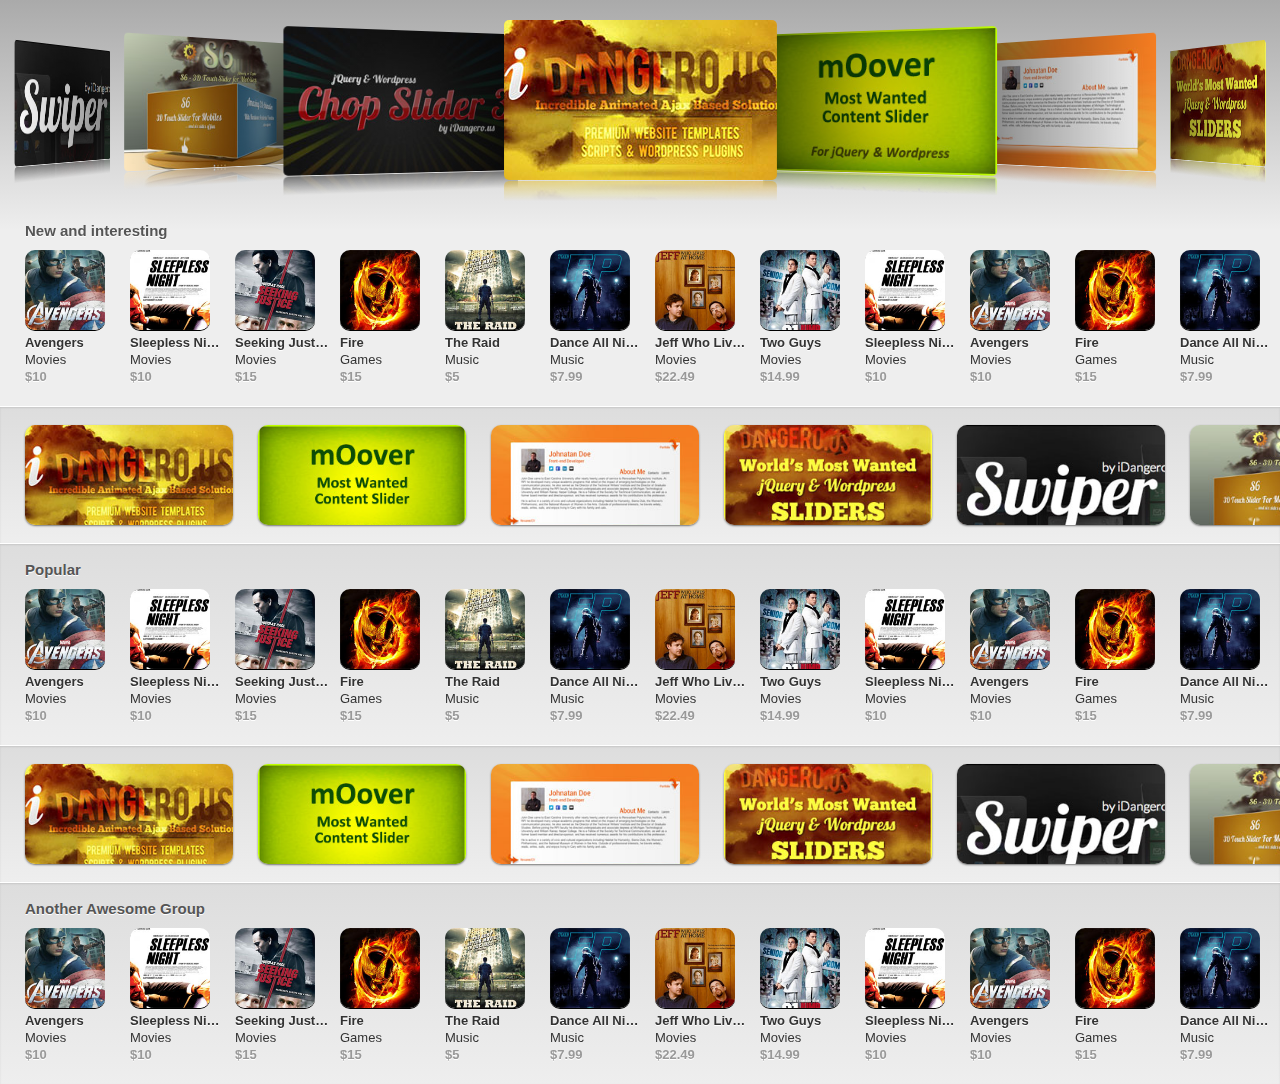
<file: demoweb/src/main/webapp/view/Swiper2/Swiper-2.7.6/demo-apps/appstore/index.html>
<!doctype html>
<html lang="en">
<head>
	<meta charset="UTF-8">
	<meta name="viewport" content="initial-scale=1">
	<title>Swiper Appstore</title>

	<link rel="stylesheet" href="css/idangerous.swiper.css">
	<link rel="stylesheet" href="css/idangerous.swiper.3dflow.css">
	<link rel="stylesheet" href="css/normalize.css">
	<link rel="stylesheet" href="css/appstore.css">
</head>
<body>
	<div class="swiper-container featured">
		<div class="swiper-wrapper">
			<div class="swiper-slide" style="background-image:url(img/big/1.jpg)">
				<a href="http://www.idangero.us" target="_blank"></a>
			</div>
			<div class="swiper-slide" style="background-image:url(img/big/2.jpg)">
				<a href="http://www.idangero.us/sliders/moover/" target="_blank"></a>
			</div>
			<div class="swiper-slide" style="background-image:url(img/big/3.jpg)">
				<a href="http://www.idangero.us/index.php?content=cat_item&id=62" target="_blank"></a>
			</div>
			<div class="swiper-slide" style="background-image:url(img/big/4.jpg)">
				<a href="http://www.idangero.us/sliders/" target="_blank"></a>
			</div>
			<div class="swiper-slide" style="background-image:url(img/big/5.jpg)">
				<a href="http://www.idangero.us/sliders/swiper/" target="_blank"></a>
			</div>
			<div class="swiper-slide" style="background-image:url(img/big/6.jpg)">
				<a href="http://www.idangero.us/sliders/s6/" target="_blank"></a>
			</div>
			<div class="swiper-slide" style="background-image:url(img/big/7.jpg)">
				<a href="http://www.idangero.us/cs/" target="_blank"></a>
			</div>
			<div class="swiper-slide" style="background-image:url(img/big/1.jpg)">
				<a href="http://www.idangero.us" target="_blank"></a>
			</div>
			<div class="swiper-slide" style="background-image:url(img/big/2.jpg)">
				<a href="http://www.idangero.us/sliders/moover/" target="_blank"></a>
			</div>
			<div class="swiper-slide" style="background-image:url(img/big/3.jpg)">
				<a href="http://www.idangero.us/index.php?content=cat_item&id=62" target="_blank"></a>
			</div>
			<div class="swiper-slide" style="background-image:url(img/big/4.jpg)">
				<a href="http://www.idangero.us/sliders/" target="_blank"></a>
			</div>
			<div class="swiper-slide" style="background-image:url(img/big/5.jpg)">
				<a href="http://www.idangero.us/sliders/swiper/" target="_blank"></a>
			</div>
			<div class="swiper-slide" style="background-image:url(img/big/6.jpg)">
				<a href="http://www.idangero.us/sliders/s6/" target="_blank"></a>
			</div>
			<div class="swiper-slide" style="background-image:url(img/big/7.jpg)">
				<a href="http://www.idangero.us/cs/" target="_blank"></a>
			</div>
		</div>
	</div>
	<div class="swiper-container thumbs-cotnainer">
		<div class="thumbs-title">New and interesting</div>
		<div class="swiper-wrapper">
			<div class="swiper-slide">
				<img src="img/thumbs/1.jpg" height="150" width="150" alt="">
				<div class="app-title">Avengers</div>
				<div class="app-category">Movies</div>
				<div class="app-price">$10</div>
			</div>
			<div class="swiper-slide">
				<img src="img/thumbs/2.jpg" height="150" width="150" alt="">
				<div class="app-title">Sleepless Night</div>
				<div class="app-category">Movies</div>
				<div class="app-price">$10</div>
			</div>
			<div class="swiper-slide">
				<img src="img/thumbs/3.jpg" height="150" width="150" alt="">
				<div class="app-title">Seeking Justice</div>
				<div class="app-category">Movies</div>
				<div class="app-price">$15</div>
			</div>
			<div class="swiper-slide">
				<img src="img/thumbs/4.jpg" height="150" width="150" alt="">
				<div class="app-title">Fire</div>
				<div class="app-category">Games</div>
				<div class="app-price">$15</div>
			</div>
			<div class="swiper-slide">
				<img src="img/thumbs/5.jpg" height="150" width="150" alt="">
				<div class="app-title">The Raid</div>
				<div class="app-category">Music</div>
				<div class="app-price">$5</div>
			</div>
			<div class="swiper-slide">
				<img src="img/thumbs/6.jpg" height="150" width="150" alt="">
				<div class="app-title">Dance All Night</div>
				<div class="app-category">Music</div>
				<div class="app-price">$7.99</div>
			</div>
			<div class="swiper-slide">
				<img src="img/thumbs/7.jpg" height="150" width="150" alt="">
				<div class="app-title">Jeff Who Lives At Home</div>
				<div class="app-category">Movies</div>
				<div class="app-price">$22.49</div>
			</div>
			<div class="swiper-slide">
				<img src="img/thumbs/8.jpg" height="150" width="150" alt="">
				<div class="app-title">Two Guys</div>
				<div class="app-category">Movies</div>
				<div class="app-price">$14.99</div>
			</div>
			
			<div class="swiper-slide">
				<img src="img/thumbs/2.jpg" height="150" width="150" alt="">
				<div class="app-title">Sleepless Night</div>
				<div class="app-category">Movies</div>
				<div class="app-price">$10</div>
			</div>
			<div class="swiper-slide">
				<img src="img/thumbs/1.jpg" height="150" width="150" alt="">
				<div class="app-title">Avengers</div>
				<div class="app-category">Movies</div>
				<div class="app-price">$10</div>
			</div>
			<div class="swiper-slide">
				<img src="img/thumbs/4.jpg" height="150" width="150" alt="">
				<div class="app-title">Fire</div>
				<div class="app-category">Games</div>
				<div class="app-price">$15</div>
			</div>
			<div class="swiper-slide">
				<img src="img/thumbs/6.jpg" height="150" width="150" alt="">
				<div class="app-title">Dance All Night</div>
				<div class="app-category">Music</div>
				<div class="app-price">$7.99</div>
			</div>
			<div class="swiper-slide">
				<img src="img/thumbs/3.jpg" height="150" width="150" alt="">
				<div class="app-title">Seeking Justice</div>
				<div class="app-category">Movies</div>
				<div class="app-price">$15</div>
			</div>
			<div class="swiper-slide">
				<img src="img/thumbs/8.jpg" height="150" width="150" alt="">
				<div class="app-title">Two Guys</div>
				<div class="app-category">Movies</div>
				<div class="app-price">$14.99</div>
			</div>
			<div class="swiper-slide">
				<img src="img/thumbs/5.jpg" height="150" width="150" alt="">
				<div class="app-title">The Raid</div>
				<div class="app-category">Music</div>
				<div class="app-price">$5</div>
			</div>
			
			<div class="swiper-slide">
				<img src="img/thumbs/7.jpg" height="150" width="150" alt="">
				<div class="app-title">Jeff Who Lives At Home</div>
				<div class="app-category">Movies</div>
				<div class="app-price">$22.49</div>
			</div>
		</div>
	</div>
	<div class="swiper-container banners-container border-gradient">
		<div class="swiper-wrapper">
			<div class="swiper-slide">
				<div class="banner" style="background-image:url(img/big/1.jpg)"></div>
			</div>
			<div class="swiper-slide">
				<div class="banner" style="background-image:url(img/big/2.jpg)"></div>
			</div>
			<div class="swiper-slide">
				<div class="banner" style="background-image:url(img/big/3.jpg)"></div>
			</div>
			<div class="swiper-slide">
				<div class="banner" style="background-image:url(img/big/4.jpg)"></div>
			</div>
			<div class="swiper-slide">
				<div class="banner" style="background-image:url(img/big/5.jpg)"></div>
			</div>
			<div class="swiper-slide">
				<div class="banner" style="background-image:url(img/big/6.jpg)"></div>
			</div>
			<div class="swiper-slide">
				<div class="banner" style="background-image:url(img/big/7.jpg)"></div>
			</div>
		</div>
	</div>
	<div class="swiper-container thumbs-cotnainer border-gradient">
		<div class="thumbs-title">Popular</div>
		<div class="swiper-wrapper">
			<div class="swiper-slide">
				<img src="img/thumbs/1.jpg" height="150" width="150" alt="">
				<div class="app-title">Avengers</div>
				<div class="app-category">Movies</div>
				<div class="app-price">$10</div>
			</div>
			<div class="swiper-slide">
				<img src="img/thumbs/2.jpg" height="150" width="150" alt="">
				<div class="app-title">Sleepless Night</div>
				<div class="app-category">Movies</div>
				<div class="app-price">$10</div>
			</div>
			<div class="swiper-slide">
				<img src="img/thumbs/3.jpg" height="150" width="150" alt="">
				<div class="app-title">Seeking Justice</div>
				<div class="app-category">Movies</div>
				<div class="app-price">$15</div>
			</div>
			<div class="swiper-slide">
				<img src="img/thumbs/4.jpg" height="150" width="150" alt="">
				<div class="app-title">Fire</div>
				<div class="app-category">Games</div>
				<div class="app-price">$15</div>
			</div>
			<div class="swiper-slide">
				<img src="img/thumbs/5.jpg" height="150" width="150" alt="">
				<div class="app-title">The Raid</div>
				<div class="app-category">Music</div>
				<div class="app-price">$5</div>
			</div>
			<div class="swiper-slide">
				<img src="img/thumbs/6.jpg" height="150" width="150" alt="">
				<div class="app-title">Dance All Night</div>
				<div class="app-category">Music</div>
				<div class="app-price">$7.99</div>
			</div>
			<div class="swiper-slide">
				<img src="img/thumbs/7.jpg" height="150" width="150" alt="">
				<div class="app-title">Jeff Who Lives At Home</div>
				<div class="app-category">Movies</div>
				<div class="app-price">$22.49</div>
			</div>
			<div class="swiper-slide">
				<img src="img/thumbs/8.jpg" height="150" width="150" alt="">
				<div class="app-title">Two Guys</div>
				<div class="app-category">Movies</div>
				<div class="app-price">$14.99</div>
			</div>
			
			<div class="swiper-slide">
				<img src="img/thumbs/2.jpg" height="150" width="150" alt="">
				<div class="app-title">Sleepless Night</div>
				<div class="app-category">Movies</div>
				<div class="app-price">$10</div>
			</div>
			<div class="swiper-slide">
				<img src="img/thumbs/1.jpg" height="150" width="150" alt="">
				<div class="app-title">Avengers</div>
				<div class="app-category">Movies</div>
				<div class="app-price">$10</div>
			</div>
			<div class="swiper-slide">
				<img src="img/thumbs/4.jpg" height="150" width="150" alt="">
				<div class="app-title">Fire</div>
				<div class="app-category">Games</div>
				<div class="app-price">$15</div>
			</div>
			<div class="swiper-slide">
				<img src="img/thumbs/6.jpg" height="150" width="150" alt="">
				<div class="app-title">Dance All Night</div>
				<div class="app-category">Music</div>
				<div class="app-price">$7.99</div>
			</div>
			<div class="swiper-slide">
				<img src="img/thumbs/3.jpg" height="150" width="150" alt="">
				<div class="app-title">Seeking Justice</div>
				<div class="app-category">Movies</div>
				<div class="app-price">$15</div>
			</div>
			<div class="swiper-slide">
				<img src="img/thumbs/8.jpg" height="150" width="150" alt="">
				<div class="app-title">Two Guys</div>
				<div class="app-category">Movies</div>
				<div class="app-price">$14.99</div>
			</div>
			<div class="swiper-slide">
				<img src="img/thumbs/5.jpg" height="150" width="150" alt="">
				<div class="app-title">The Raid</div>
				<div class="app-category">Music</div>
				<div class="app-price">$5</div>
			</div>
			
			<div class="swiper-slide">
				<img src="img/thumbs/7.jpg" height="150" width="150" alt="">
				<div class="app-title">Jeff Who Lives At Home</div>
				<div class="app-category">Movies</div>
				<div class="app-price">$22.49</div>
			</div>
		</div>
	</div>
	<div class="swiper-container banners-container border-gradient">
		<div class="swiper-wrapper">
			<div class="swiper-slide">
				<div class="banner" style="background-image:url(img/big/1.jpg)"></div>
			</div>
			<div class="swiper-slide">
				<div class="banner" style="background-image:url(img/big/2.jpg)"></div>
			</div>
			<div class="swiper-slide">
				<div class="banner" style="background-image:url(img/big/3.jpg)"></div>
			</div>
			<div class="swiper-slide">
				<div class="banner" style="background-image:url(img/big/4.jpg)"></div>
			</div>
			<div class="swiper-slide">
				<div class="banner" style="background-image:url(img/big/5.jpg)"></div>
			</div>
			<div class="swiper-slide">
				<div class="banner" style="background-image:url(img/big/6.jpg)"></div>
			</div>
			<div class="swiper-slide">
				<div class="banner" style="background-image:url(img/big/7.jpg)"></div>
			</div>
		</div>
	</div>
	<div class="swiper-container thumbs-cotnainer border-gradient">
		<div class="thumbs-title">Another Awesome Group</div>
		<div class="swiper-wrapper">
			<div class="swiper-slide">
				<img src="img/thumbs/1.jpg" height="150" width="150" alt="">
				<div class="app-title">Avengers</div>
				<div class="app-category">Movies</div>
				<div class="app-price">$10</div>
			</div>
			<div class="swiper-slide">
				<img src="img/thumbs/2.jpg" height="150" width="150" alt="">
				<div class="app-title">Sleepless Night</div>
				<div class="app-category">Movies</div>
				<div class="app-price">$10</div>
			</div>
			<div class="swiper-slide">
				<img src="img/thumbs/3.jpg" height="150" width="150" alt="">
				<div class="app-title">Seeking Justice</div>
				<div class="app-category">Movies</div>
				<div class="app-price">$15</div>
			</div>
			<div class="swiper-slide">
				<img src="img/thumbs/4.jpg" height="150" width="150" alt="">
				<div class="app-title">Fire</div>
				<div class="app-category">Games</div>
				<div class="app-price">$15</div>
			</div>
			<div class="swiper-slide">
				<img src="img/thumbs/5.jpg" height="150" width="150" alt="">
				<div class="app-title">The Raid</div>
				<div class="app-category">Music</div>
				<div class="app-price">$5</div>
			</div>
			<div class="swiper-slide">
				<img src="img/thumbs/6.jpg" height="150" width="150" alt="">
				<div class="app-title">Dance All Night</div>
				<div class="app-category">Music</div>
				<div class="app-price">$7.99</div>
			</div>
			<div class="swiper-slide">
				<img src="img/thumbs/7.jpg" height="150" width="150" alt="">
				<div class="app-title">Jeff Who Lives At Home</div>
				<div class="app-category">Movies</div>
				<div class="app-price">$22.49</div>
			</div>
			<div class="swiper-slide">
				<img src="img/thumbs/8.jpg" height="150" width="150" alt="">
				<div class="app-title">Two Guys</div>
				<div class="app-category">Movies</div>
				<div class="app-price">$14.99</div>
			</div>
			
			<div class="swiper-slide">
				<img src="img/thumbs/2.jpg" height="150" width="150" alt="">
				<div class="app-title">Sleepless Night</div>
				<div class="app-category">Movies</div>
				<div class="app-price">$10</div>
			</div>
			<div class="swiper-slide">
				<img src="img/thumbs/1.jpg" height="150" width="150" alt="">
				<div class="app-title">Avengers</div>
				<div class="app-category">Movies</div>
				<div class="app-price">$10</div>
			</div>
			<div class="swiper-slide">
				<img src="img/thumbs/4.jpg" height="150" width="150" alt="">
				<div class="app-title">Fire</div>
				<div class="app-category">Games</div>
				<div class="app-price">$15</div>
			</div>
			<div class="swiper-slide">
				<img src="img/thumbs/6.jpg" height="150" width="150" alt="">
				<div class="app-title">Dance All Night</div>
				<div class="app-category">Music</div>
				<div class="app-price">$7.99</div>
			</div>
			<div class="swiper-slide">
				<img src="img/thumbs/3.jpg" height="150" width="150" alt="">
				<div class="app-title">Seeking Justice</div>
				<div class="app-category">Movies</div>
				<div class="app-price">$15</div>
			</div>
			<div class="swiper-slide">
				<img src="img/thumbs/8.jpg" height="150" width="150" alt="">
				<div class="app-title">Two Guys</div>
				<div class="app-category">Movies</div>
				<div class="app-price">$14.99</div>
			</div>
			<div class="swiper-slide">
				<img src="img/thumbs/5.jpg" height="150" width="150" alt="">
				<div class="app-title">The Raid</div>
				<div class="app-category">Music</div>
				<div class="app-price">$5</div>
			</div>
			
			<div class="swiper-slide">
				<img src="img/thumbs/7.jpg" height="150" width="150" alt="">
				<div class="app-title">Jeff Who Lives At Home</div>
				<div class="app-category">Movies</div>
				<div class="app-price">$22.49</div>
			</div>
		</div>
	</div>
	<script src="js/jquery.min.js"></script>
	<!-- Don't forget to get the latest Swiper and scrollbar version here-->
	<script src="js/idangerous.swiper-2.0.min.js"></script>
	<script src="js/idangerous.swiper.3dflow-2.0.js"></script>
	<script src="js/appstore.js"></script>
</body>
</html>
</file>
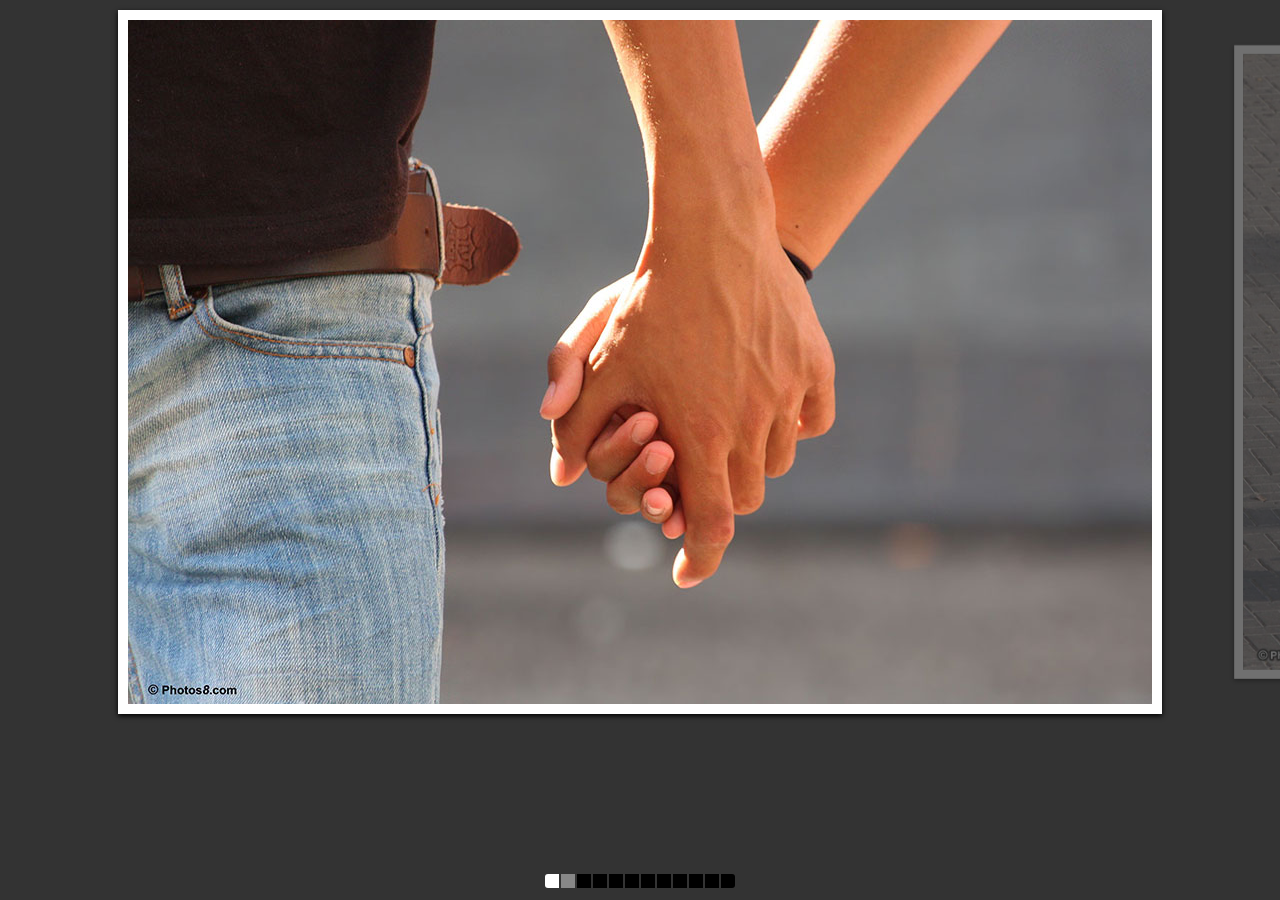
<file: demoweb/src/main/webapp/view/Swiper2/Swiper-2.7.6/demo-apps/gallery/index.html>
<!doctype html>
<html lang="en">
<head>
	<meta charset="UTF-8">
	<meta name="viewport" content="initial-scale=1">
	<title>Swiper Gallery App</title>

	<link rel="stylesheet" href="css/idangerous.swiper.css">
	<link rel="stylesheet" href="css/normalize.css">
	<link rel="stylesheet" href="css/gallery-app.css">
</head>
<body>
	<div class="swiper-container">
		<div class="pagination"></div>
		<div class="swiper-wrapper" style="width:2424px;">
			<div class="swiper-slide">
				<div class="inner">
					<img src="img/gallery-2.jpg" alt="">
				</div>
			</div>
			<div class="swiper-slide">
				<div class="inner">
					<img src="img/gallery-5.jpg" alt="">
				</div>
			</div>
			<div class="swiper-slide">
				<div class="inner">
					<img src="img/gallery-6.jpg" alt="">
				</div>
			</div>
			<div class="swiper-slide">
				<div class="inner">
					<img src="img/gallery-7.jpg" alt="">
				</div>
			</div>
			<div class="swiper-slide">
				<div class="inner">
					<img src="img/gallery-2.jpg" alt="">
				</div>
			</div>
			<div class="swiper-slide">
				<div class="inner">
					<img src="img/gallery-5.jpg" alt="">
				</div>
			</div>
			<div class="swiper-slide">
				<div class="inner">
					<img src="img/gallery-6.jpg" alt="">
				</div>
			</div>
			<div class="swiper-slide">
				<div class="inner">
					<img src="img/gallery-7.jpg" alt="">
				</div>
			</div>
			<div class="swiper-slide">
				<div class="inner">
					<img src="img/gallery-2.jpg" alt="">
				</div>
			</div>
			<div class="swiper-slide">
				<div class="inner">
					<img src="img/gallery-5.jpg" alt="">
				</div>
			</div>
			<div class="swiper-slide">
				<div class="inner">
					<img src="img/gallery-6.jpg" alt="">
				</div>
			</div>
			<div class="swiper-slide">
				<div class="inner">
					<img src="img/gallery-7.jpg" alt="">
				</div>
			</div>
		</div>
	</div>
	<script src="js/jquery.min.js"></script>
	<!-- Don't forget to get the latest Swiper and scrollbar version here-->
	<script src="js/idangerous.swiper-2.0.min.js"></script>
	<script src="js/gallery-app.js"></script>
</body>
</html>
</file>
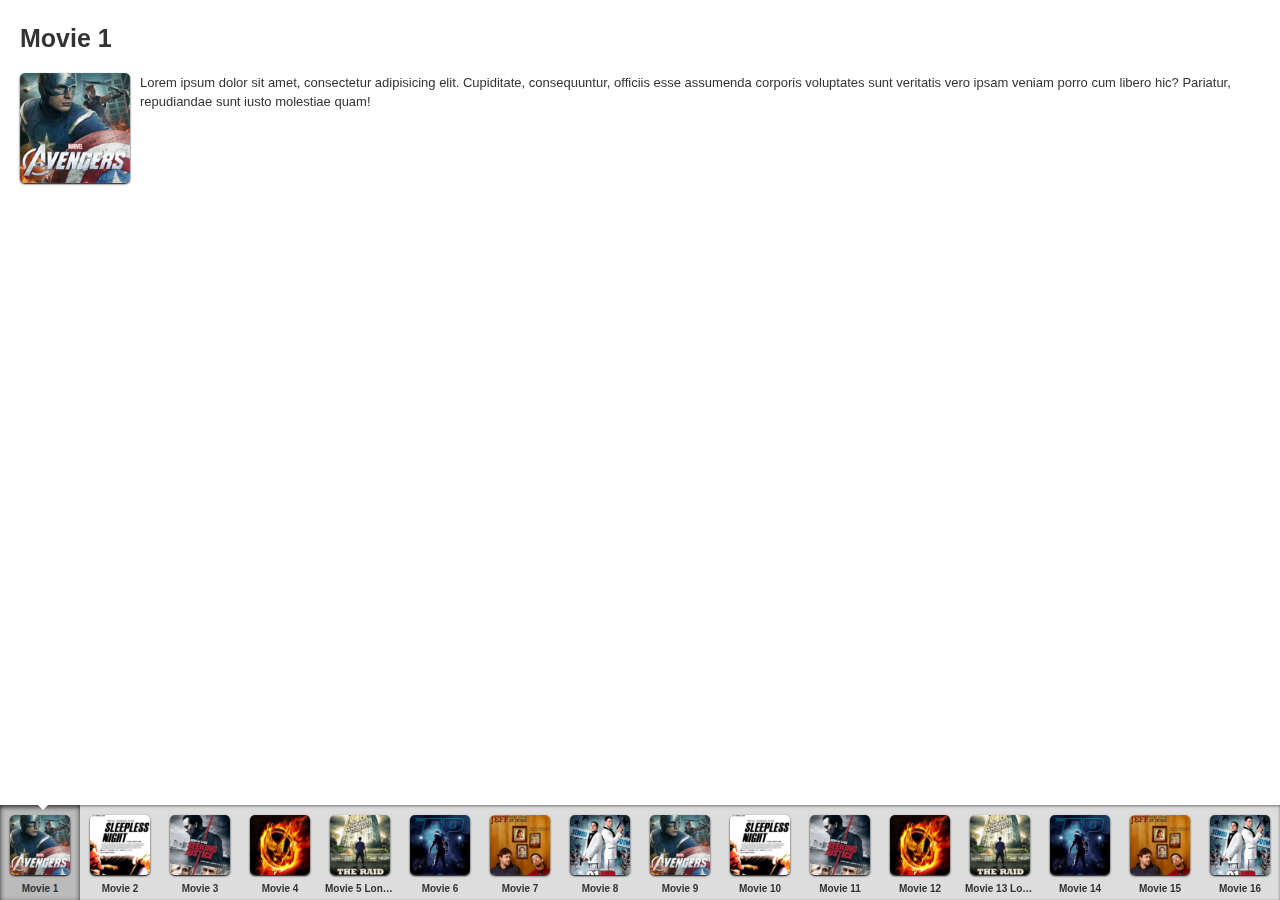
<file: demoweb/src/main/webapp/view/Swiper2/Swiper-2.7.6/demo-apps/movies/index.html>
<!doctype html>
<html lang="en">
<head>
	<meta charset="UTF-8">
	<meta name="viewport" content="initial-scale=1">
	<title>Swiper Movies App</title>

	<link rel="stylesheet" href="css/idangerous.swiper.css">
	<link rel="stylesheet" href="css/normalize.css">
	<link rel="stylesheet" href="css/movies-app.css">
</head>
<body>
	<div class="swiper-container swiper-content">
		<div class="swiper-wrapper">
			<div class="swiper-slide">
				<div class="inner">
					<h1>Movie 1</h1>
					<img class="movie-pic" src="img/1.jpg" height="150" width="150" alt="">
					<div class="movie-text">Lorem ipsum dolor sit amet, consectetur adipisicing elit. Cupiditate, consequuntur, officiis esse assumenda corporis voluptates sunt veritatis vero ipsam veniam porro cum libero hic? Pariatur, repudiandae sunt iusto molestiae quam!</div>
					<div class="clearfix"></div>
				</div>
			</div>
			<div class="swiper-slide">
				<div class="inner">
					<h1>Movie 2</h1>
					<img class="movie-pic" src="img/2.jpg" height="150" width="150" alt="">
					<div class="movie-text">Lorem ipsum dolor sit amet, consectetur adipisicing elit. Cupiditate, consequuntur, officiis esse assumenda corporis voluptates sunt veritatis vero ipsam veniam porro cum libero hic? Pariatur, repudiandae sunt iusto molestiae quam!</div>
					<div class="clearfix"></div>
				</div>
			</div>
			<div class="swiper-slide">
				<div class="inner">
					<h1>Movie 3</h1>
					<img class="movie-pic" src="img/3.jpg" height="150" width="150" alt="">
					<div class="movie-text">Lorem ipsum dolor sit amet, consectetur adipisicing elit. Cupiditate, consequuntur, officiis esse assumenda corporis voluptates sunt veritatis vero ipsam veniam porro cum libero hic? Pariatur, repudiandae sunt iusto molestiae quam!</div>
					<div class="clearfix"></div>
				</div>
			</div>
			<div class="swiper-slide">
				<div class="inner">
					<h1>Movie 4</h1>
					<img class="movie-pic" src="img/4.jpg" height="150" width="150" alt="">
					<div class="movie-text">Lorem ipsum dolor sit amet, consectetur adipisicing elit. Cupiditate, consequuntur, officiis esse assumenda corporis voluptates sunt veritatis vero ipsam veniam porro cum libero hic? Pariatur, repudiandae sunt iusto molestiae quam!</div>
					<div class="clearfix"></div>
				</div>
			</div>
			<div class="swiper-slide">
				<div class="inner">
					<h1>Movie 5</h1>
					<img class="movie-pic" src="img/5.jpg" height="150" width="150" alt="">
					<div class="movie-text">Lorem ipsum dolor sit amet, consectetur adipisicing elit. Cupiditate, consequuntur, officiis esse assumenda corporis voluptates sunt veritatis vero ipsam veniam porro cum libero hic? Pariatur, repudiandae sunt iusto molestiae quam!</div>
					<div class="clearfix"></div>
				</div>
			</div>
			<div class="swiper-slide">
				<div class="inner">
					<h1>Movie 6</h1>
					<img class="movie-pic" src="img/6.jpg" height="150" width="150" alt="">
					<div class="movie-text">Lorem ipsum dolor sit amet, consectetur adipisicing elit. Cupiditate, consequuntur, officiis esse assumenda corporis voluptates sunt veritatis vero ipsam veniam porro cum libero hic? Pariatur, repudiandae sunt iusto molestiae quam!</div>
					<div class="clearfix"></div>
				</div>
			</div>
			<div class="swiper-slide">
				<div class="inner">
					<h1>Movie 7</h1>
					<img class="movie-pic" src="img/7.jpg" height="150" width="150" alt="">
					<div class="movie-text">Lorem ipsum dolor sit amet, consectetur adipisicing elit. Cupiditate, consequuntur, officiis esse assumenda corporis voluptates sunt veritatis vero ipsam veniam porro cum libero hic? Pariatur, repudiandae sunt iusto molestiae quam!</div>
					<div class="clearfix"></div>
				</div>
			</div>
			<div class="swiper-slide">
				<div class="inner">
					<h1>Movie 8</h1>
					<img class="movie-pic" src="img/8.jpg" height="150" width="150" alt="">
					<div class="movie-text">Lorem ipsum dolor sit amet, consectetur adipisicing elit. Cupiditate, consequuntur, officiis esse assumenda corporis voluptates sunt veritatis vero ipsam veniam porro cum libero hic? Pariatur, repudiandae sunt iusto molestiae quam!</div>
					<div class="clearfix"></div>
				</div>
			</div>
			<div class="swiper-slide">
				<div class="inner">
					<h1>Movie 9</h1>
					<img class="movie-pic" src="img/1.jpg" height="150" width="150" alt="">
					<div class="movie-text">Lorem ipsum dolor sit amet, consectetur adipisicing elit. Cupiditate, consequuntur, officiis esse assumenda corporis voluptates sunt veritatis vero ipsam veniam porro cum libero hic? Pariatur, repudiandae sunt iusto molestiae quam!</div>
					<div class="clearfix"></div>
				</div>
			</div>
			<div class="swiper-slide">
				<div class="inner">
					<h1>Movie 10</h1>
					<img class="movie-pic" src="img/2.jpg" height="150" width="150" alt="">
					<div class="movie-text">Lorem ipsum dolor sit amet, consectetur adipisicing elit. Cupiditate, consequuntur, officiis esse assumenda corporis voluptates sunt veritatis vero ipsam veniam porro cum libero hic? Pariatur, repudiandae sunt iusto molestiae quam!</div>
					<div class="clearfix"></div>
				</div>
			</div>
			<div class="swiper-slide">
				<div class="inner">
					<h1>Movie 11</h1>
					<img class="movie-pic" src="img/3.jpg" height="150" width="150" alt="">
					<div class="movie-text">Lorem ipsum dolor sit amet, consectetur adipisicing elit. Cupiditate, consequuntur, officiis esse assumenda corporis voluptates sunt veritatis vero ipsam veniam porro cum libero hic? Pariatur, repudiandae sunt iusto molestiae quam!</div>
					<div class="clearfix"></div>
				</div>
			</div>
			<div class="swiper-slide">
				<div class="inner">
					<h1>Movie 12</h1>
					<img class="movie-pic" src="img/4.jpg" height="150" width="150" alt="">
					<div class="movie-text">Lorem ipsum dolor sit amet, consectetur adipisicing elit. Cupiditate, consequuntur, officiis esse assumenda corporis voluptates sunt veritatis vero ipsam veniam porro cum libero hic? Pariatur, repudiandae sunt iusto molestiae quam!</div>
					<div class="clearfix"></div>
				</div>
			</div>
			<div class="swiper-slide">
				<div class="inner">
					<h1>Movie 13</h1>
					<img class="movie-pic" src="img/5.jpg" height="150" width="150" alt="">
					<div class="movie-text">Lorem ipsum dolor sit amet, consectetur adipisicing elit. Cupiditate, consequuntur, officiis esse assumenda corporis voluptates sunt veritatis vero ipsam veniam porro cum libero hic? Pariatur, repudiandae sunt iusto molestiae quam!</div>
					<div class="clearfix"></div>
				</div>
			</div>
			<div class="swiper-slide">
				<div class="inner">
					<h1>Movie 14</h1>
					<img class="movie-pic" src="img/6.jpg" height="150" width="150" alt="">
					<div class="movie-text">Lorem ipsum dolor sit amet, consectetur adipisicing elit. Cupiditate, consequuntur, officiis esse assumenda corporis voluptates sunt veritatis vero ipsam veniam porro cum libero hic? Pariatur, repudiandae sunt iusto molestiae quam!</div>
					<div class="clearfix"></div>
				</div>
			</div>
			<div class="swiper-slide">
				<div class="inner">
					<h1>Movie 15</h1>
					<img class="movie-pic" src="img/7.jpg" height="150" width="150" alt="">
					<div class="movie-text">Lorem ipsum dolor sit amet, consectetur adipisicing elit. Cupiditate, consequuntur, officiis esse assumenda corporis voluptates sunt veritatis vero ipsam veniam porro cum libero hic? Pariatur, repudiandae sunt iusto molestiae quam!</div>
					<div class="clearfix"></div>
				</div>
			</div>
			<div class="swiper-slide">
				<div class="inner">
					<h1>Movie 16</h1>
					<img class="movie-pic" src="img/8.jpg" height="150" width="150" alt="">
					<div class="movie-text">Lorem ipsum dolor sit amet, consectetur adipisicing elit. Cupiditate, consequuntur, officiis esse assumenda corporis voluptates sunt veritatis vero ipsam veniam porro cum libero hic? Pariatur, repudiandae sunt iusto molestiae quam!</div>
					<div class="clearfix"></div>
				</div>
			</div>
		</div>
	</div>
	<div class="swiper-container swiper-nav">
		<div class="swiper-wrapper">
			<div class="swiper-slide active-nav">
				<span class="angle"></span>
				<img src="img/1.jpg" alt="">
				<div class="title">Movie 1</div>
			</div>
			<div class="swiper-slide">
				<span class="angle"></span>
				<img src="img/2.jpg" alt="">
				<div class="title">Movie 2</div>
			</div>
			<div class="swiper-slide">
				<span class="angle"></span>
				<img src="img/3.jpg" alt="">
				<div class="title">Movie 3</div>
			</div>
			<div class="swiper-slide">
				<span class="angle"></span>
				<img src="img/4.jpg" alt="">
				<div class="title">Movie 4</div>
			</div>
			<div class="swiper-slide">
				<span class="angle"></span>
				<img src="img/5.jpg" alt="">
				<div class="title">Movie 5 Long Title</div>
			</div>
			<div class="swiper-slide">
				<span class="angle"></span>
				<img src="img/6.jpg" alt="">
				<div class="title">Movie 6</div>
			</div>
			<div class="swiper-slide">
				<span class="angle"></span>
				<img src="img/7.jpg" alt="">
				<div class="title">Movie 7</div>
			</div>
			<div class="swiper-slide">
				<span class="angle"></span>
				<img src="img/8.jpg" alt="">
				<div class="title">Movie 8</div>
			</div>
			<div class="swiper-slide">
				<span class="angle"></span>
				<img src="img/1.jpg" alt="">
				<div class="title">Movie 9</div>
			</div>
			<div class="swiper-slide">
				<span class="angle"></span>
				<img src="img/2.jpg" alt="">
				<div class="title">Movie 10</div>
			</div>
			<div class="swiper-slide">
				<span class="angle"></span>
				<img src="img/3.jpg" alt="">
				<div class="title">Movie 11</div>
			</div>
			<div class="swiper-slide">
				<span class="angle"></span>
				<img src="img/4.jpg" alt="">
				<div class="title">Movie 12</div>
			</div>
			<div class="swiper-slide">
				<span class="angle"></span>
				<img src="img/5.jpg" alt="">
				<div class="title">Movie 13 Long Title</div>
			</div>
			<div class="swiper-slide">
				<span class="angle"></span>
				<img src="img/6.jpg" alt="">
				<div class="title">Movie 14</div>
			</div>
			<div class="swiper-slide">
				<span class="angle"></span>
				<img src="img/7.jpg" alt="">
				<div class="title">Movie 15</div>
			</div>
			<div class="swiper-slide">
				<span class="angle"></span>
				<img src="img/8.jpg" alt="">
				<div class="title">Movie 16</div>
			</div>
			
		</div>
	</div>
	<script src="js/jquery.min.js"></script>
	<!-- Don't forget to get the latest Swiper and scrollbar version here-->
	<script src="js/idangerous.swiper-2.0.min.js"></script>
	<script src="js/movies-app.js"></script>
</body>
</html>
</file>
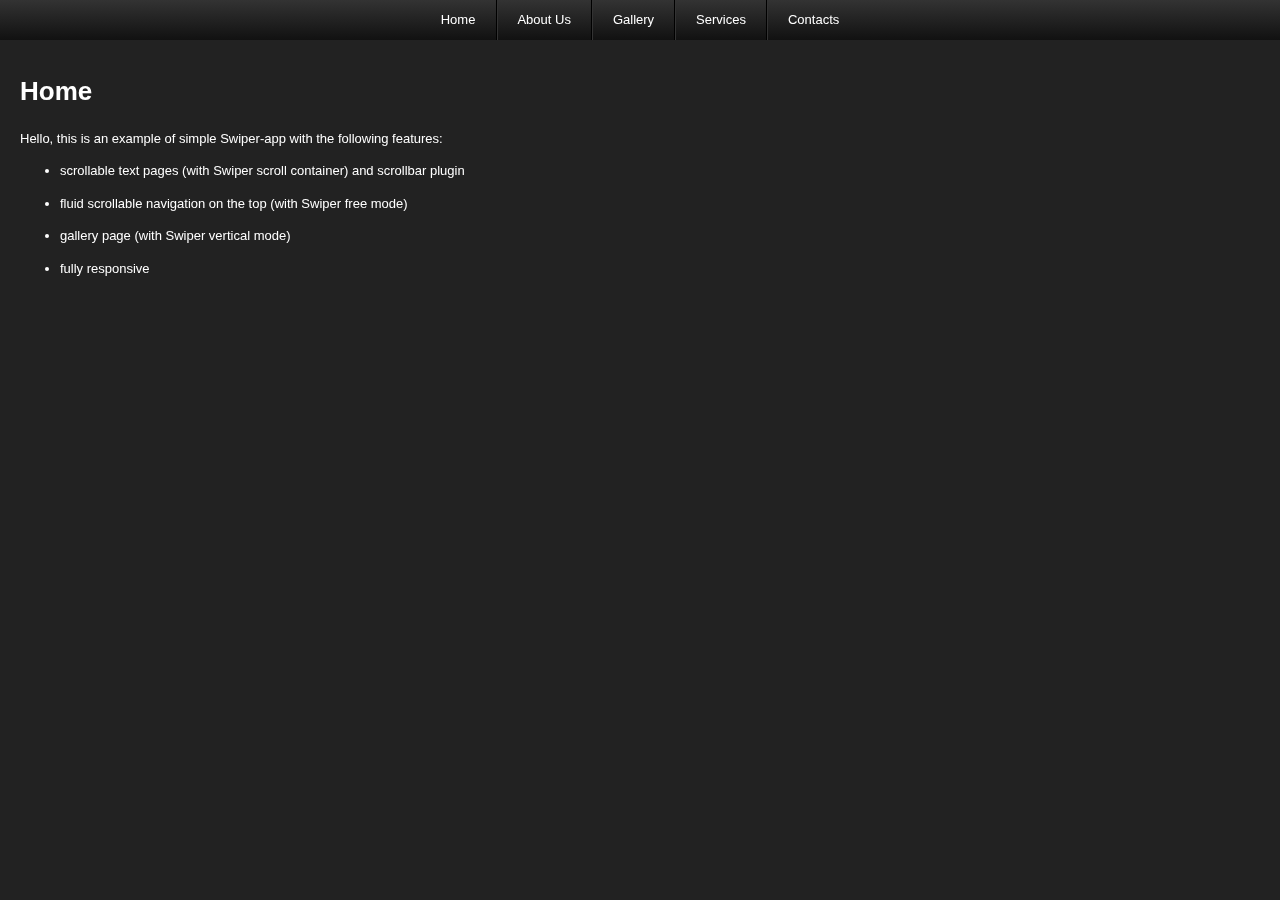
<file: demoweb/src/main/webapp/view/Swiper2/Swiper-2.7.6/demo-apps/simple/index.html>
<!doctype html>
<html lang="en">
<head>
	<meta charset="UTF-8">
	<meta name="viewport" content="initial-scale=1">
	<title>Simple Swiper App</title>

	<link rel="stylesheet" href="css/idangerous.swiper.css">
	<link rel="stylesheet" href="css/idangerous.swiper.scrollbar.css">
	<link rel="stylesheet" href="css/normalize.css">
	<link rel="stylesheet" href="css/simple-app.css">
</head>
<body>
	<div class="swiper-nav swiper-container">
		<div class="swiper-wrapper">
			<div class="swiper-slide"><span>Home</span></div>
			<div class="swiper-slide"><span>About Us</span></div>
			<div class="swiper-slide"><span>Gallery</span></div>
			<div class="swiper-slide"><span>Services</span></div>
			<div class="swiper-slide"><span>Contacts</span></div>
		</div>
	</div>
	<div class="swiper-pages swiper-container">
		<div class="swiper-wrapper">
			<div class="swiper-slide">
				<div class="swiper-container scroll-container">
					<div class="swiper-scrollbar"></div>
					<div class="swiper-wrapper">
						<div class="swiper-slide">
							<div class="page-inner">
								<h1>Home</h1>
								<p>Hello, this is an example of simple Swiper-app with the following features:</p>
								<ul>
									<li>
										<p>scrollable text pages (with Swiper scroll container) and scrollbar plugin</p>
									</li>
									<li>
										<p>fluid scrollable navigation on the top (with Swiper free mode)</p>
									</li>
									<li>
										<p>gallery page (with Swiper vertical mode)</p>
									</li>
									<li>
										<p>fully responsive</p>
									</li>
								</ul>
							</div>
						</div>
					</div>
				</div>
			</div>
			<div class="swiper-slide">
				<div class="swiper-container scroll-container">
					<div class="swiper-scrollbar"></div>
					<div class="swiper-wrapper">
						<div class="swiper-slide">
							<div class="page-inner">
								<h1>About Us</h1>
								<p>Lorem ipsum dolor sit amet, consectetur adipisicing elit. Exercitationem, aliquid dolor quidem harum hic dolore et temporibus quisquam alias ratione nisi ex laboriosam esse nesciunt neque sed quis deleniti maxime.</p>
								<p>Omnis explicabo dicta cupiditate sed minus ipsa laborum aliquid nisi. Ad, consectetur, maiores, culpa quos aliquid atque saepe libero laborum facilis dignissimos consequuntur repellendus inventore totam alias fuga explicabo repudiandae.</p>
								<p>Voluptatibus, est, dignissimos, blanditiis perspiciatis expedita totam reprehenderit voluptates quod impedit autem quam repudiandae iusto libero officia quo ad ullam voluptatum distinctio aperiam nulla dolorem! Cupiditate soluta aut aliquid ipsum!</p>
								<p>Harum, facere, quisquam dignissimos dolorem a ex velit amet ad architecto quos adipisci labore sint nulla. Cum, veniam, molestias, excepturi amet consequuntur vel nobis sed minima officia architecto in vitae.</p>
								<p>Iure, perferendis, porro error sint nisi quo libero laudantium repudiandae architecto sunt itaque accusamus ipsum quas voluptatum iusto modi facere culpa. Culpa, eaque nisi praesentium aspernatur natus distinctio ad nostrum.</p>
								<p>Unde, tenetur porro atque eaque quae repellendus dignissimos doloremque neque quia nulla fugiat quis adipisci rem recusandae eos voluptatem sunt velit natus. Ipsam, facilis molestias animi laboriosam fuga repellat iste.</p>
								<p>Consequuntur, cupiditate, fugiat similique repellat voluptates possimus saepe dolorum rem blanditiis illum! Ducimus, pariatur consequatur nobis neque deleniti quaerat omnis! Quaerat, inventore alias veniam vero repudiandae praesentium necessitatibus reprehenderit sit!</p>
								<p>Illo, nam qui ipsum aperiam possimus similique eaque officia error consectetur omnis nostrum consequuntur dicta libero aspernatur repudiandae. Quos, odit nemo atque et id error excepturi inventore eum. Quia, sequi?</p>
								<p>Nemo, doloribus, consectetur enim sunt cumque quia tenetur fugiat atque repellendus perferendis suscipit quasi ratione repellat deserunt in fuga iste. Et, nobis corporis nemo quo atque at neque consequatur tenetur?</p>
								<p>Nisi, odit, quisquam recusandae aspernatur officia facilis saepe repellendus iusto minima maiores ratione sint nihil esse. Consequatur, alias, labore nam voluptate sequi doloremque nobis quisquam earum eligendi impedit eveniet dolore.</p>
							</div>
						</div>
					</div>
				</div>
			</div>
			<div class="swiper-slide">
				<div class="swiper-container swiper-gallery">
					<div class="swiper-scrollbar"></div>
					<div class="swiper-wrapper">
						<div class="swiper-slide"><img src="img/gallery-2.jpg" height="684" width="1024" alt=""></div>
						<div class="swiper-slide"><img src="img/gallery-3.jpg" height="800" width="532" alt=""></div>
						<div class="swiper-slide"><img src="img/gallery-4.jpg" height="800" width="532" alt=""></div>
						<div class="swiper-slide"><img src="img/gallery-5.jpg" height="684" width="1024" alt=""></div>
					</div>
				</div>
			</div>
			<div class="swiper-slide">
				<div class="swiper-container scroll-container">
					<div class="swiper-scrollbar"></div>
					<div class="swiper-wrapper">
						<div class="swiper-slide">
							<div class="page-inner">
								<h1>Services</h1>
								<p>Lorem ipsum dolor sit amet, consectetur adipisicing elit. Exercitationem, aliquid dolor quidem harum hic dolore et temporibus quisquam alias ratione nisi ex laboriosam esse nesciunt neque sed quis deleniti maxime.</p>
								<p>Omnis explicabo dicta cupiditate sed minus ipsa laborum aliquid nisi. Ad, consectetur, maiores, culpa quos aliquid atque saepe libero laborum facilis dignissimos consequuntur repellendus inventore totam alias fuga explicabo repudiandae.</p>
								<p>Voluptatibus, est, dignissimos, blanditiis perspiciatis expedita totam reprehenderit voluptates quod impedit autem quam repudiandae iusto libero officia quo ad ullam voluptatum distinctio aperiam nulla dolorem! Cupiditate soluta aut aliquid ipsum!</p>
								<p>Lorem ipsum dolor sit amet, consectetur adipisicing elit. Exercitationem, aliquid dolor quidem harum hic dolore et temporibus quisquam alias ratione nisi ex laboriosam esse nesciunt neque sed quis deleniti maxime.</p>
								<p>Omnis explicabo dicta cupiditate sed minus ipsa laborum aliquid nisi. Ad, consectetur, maiores, culpa quos aliquid atque saepe libero laborum facilis dignissimos consequuntur repellendus inventore totam alias fuga explicabo repudiandae.</p>
								<p>Voluptatibus, est, dignissimos, blanditiis perspiciatis expedita totam reprehenderit voluptates quod impedit autem quam repudiandae iusto libero officia quo ad ullam voluptatum distinctio aperiam nulla dolorem! Cupiditate soluta aut aliquid ipsum!</p>
							</div>
						</div>
					</div>
				</div>
			</div>
			<div class="swiper-slide">
				<div class="swiper-container scroll-container">
					<div class="swiper-scrollbar"></div>
					<div class="swiper-wrapper">
						<div class="swiper-slide">
							<div class="page-inner">
								<h1>Contacts</h1>
								<p>You can contact us using the following contacts form:</p>
								<form action="">
									<p><input type="text" name="first" placeholder="First Name..." id=""></p>	
									<p><input type="text" name="last" placeholder="Last Name..." id=""></p>	
									<p><input type="text" name="subject" placeholder="Subject..." id=""></p>	
									<p><textarea name="message" placeholder="Your message..." cols="30" rows="10"></textarea></p>
									<p><input type="submit" value="Send"></p>
								</form>
								
							</div>
						</div>
					</div>
				</div>
			</div>
		</div>
	</div>
	<script src="js/jquery.min.js"></script>
	<!-- Don't forget to get the latest Swiper and scrollbar version here-->
	<script src="js/idangerous.swiper-2.0.min.js"></script>
	<script src="js/idangerous.swiper.scrollbar-2.0.js"></script>
	<script src="js/simple-app.js"></script>
</body>
</html>
</file>
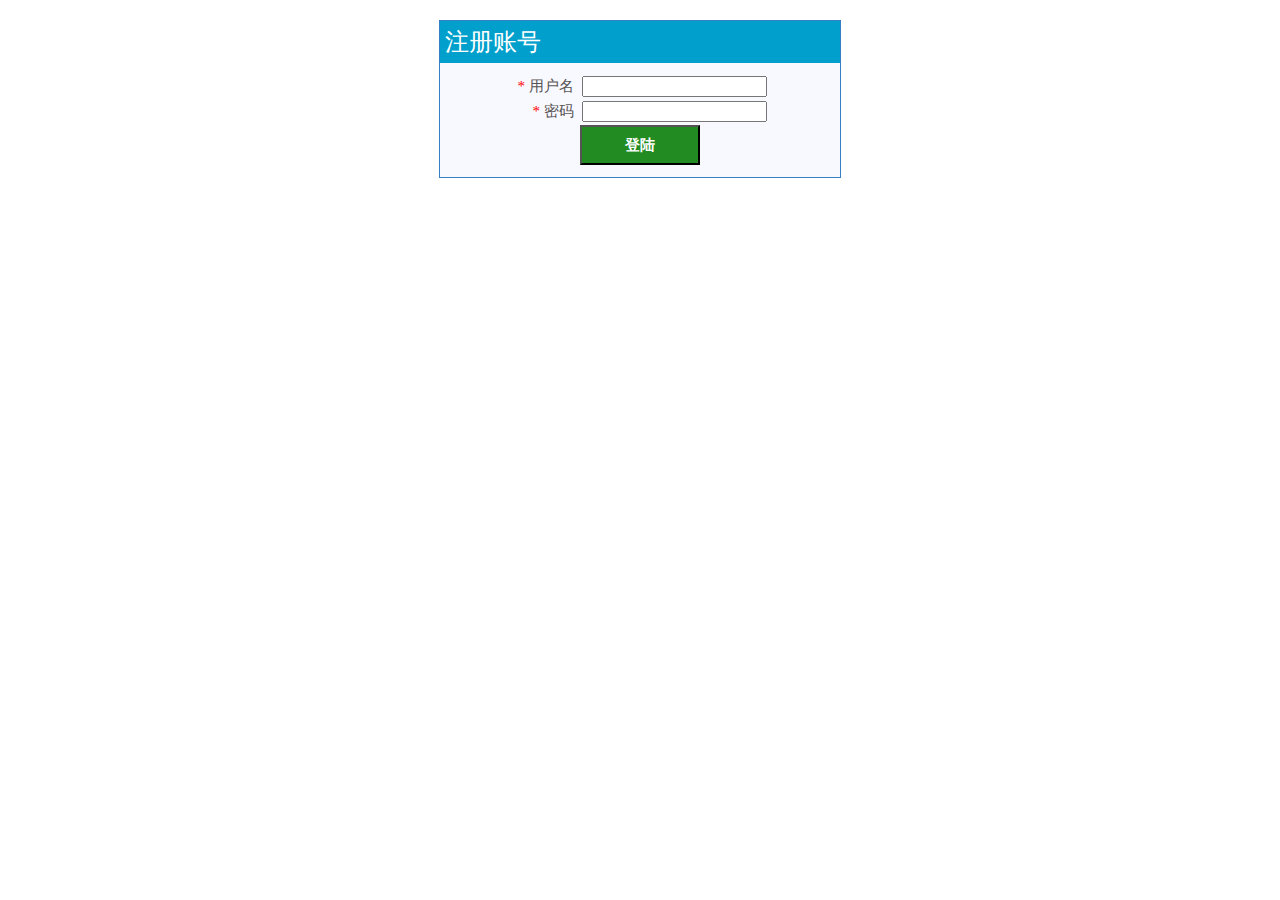
<file: demoweb/target/demoweb/view/login/login.html>
<!doctype html>
<meta http-equiv="Content-Type" content="text/html; charset=utf-8" />
<html>
<head>
    <title>注册</title>
    <script type="text/javascript" src="login.js"></script>


    <style>
        div{
            background:#009FCC;
            font-size:24px;
            padding:5px;
            color:white;
        }
        form{
            background: #F8F8FF ;
            border:#357FC4 solid 1px;
            color:#575454;
            width:400px;
            margin:20px auto;
            font-size:15px;
        }
        table{
            margin:10px auto;
        }
        a{
            text-decoration:none;
        }
        input[type="button"]{
            background:#228B22;
            color:white;
            font-size:15px;
            font-weight:bold;
            width:120px;
            height:40px;
        }
        td:first-child{
            text-align:right;
            padding:0 5px;
        }
        td:only-child{
            text-align:center;
            font-size:12px;
        }
        span:before{
            content:"* ";
            color:red;
        }
        input[type="text"]:read-only{
            border:#888484 solid 2px;
            background:#888484;
            font-weight:bold;
        }
        input[type="text"]:hover{
            background:#EFD9AC;
        }
    </style>
</head>
<body>
<form action="#" method="post">
    <div>注册账号</div>
    <table>
        <tr><td><span>用户名</span></td><td><input type="text" name="userName" /></td></tr>
        <tr><td><span>密码</span></td><td><input type="password" name="password" /></td></tr>
        <tr><td colspan="2"><input type="button" name="submit1" onclick="return valForm()" value="登陆" /></td></tr>
    </table>
</form>
</body>
</html>
</file>
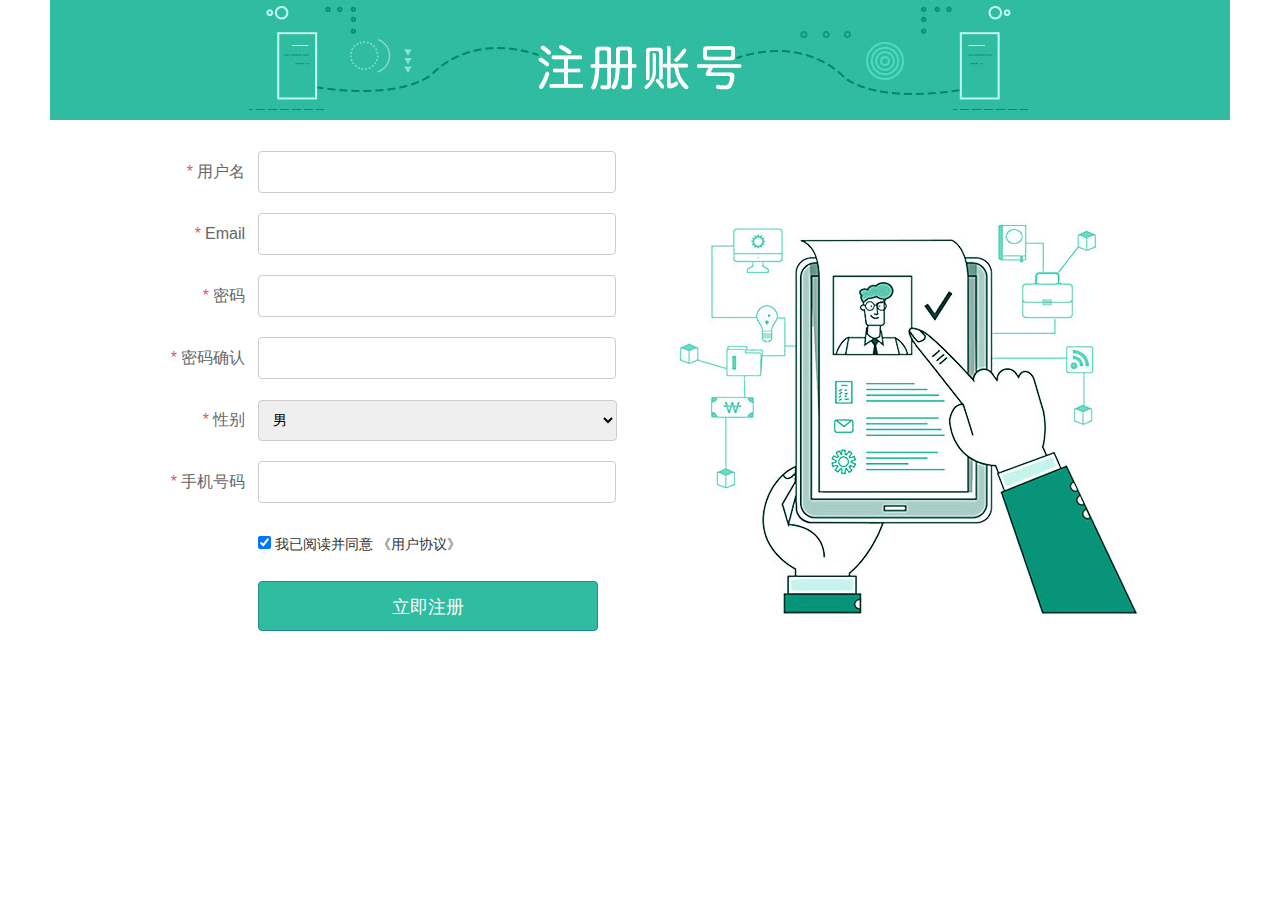
<file: demoweb/target/demoweb/view/register/register1.html>
<!doctype html>
<html>
<head>
<meta charset="utf-8">
<title>注册账号</title>
<style type="text/css">
html { color:#333;background:#fff; -webkit-text-size-adjust: 100%; -ms-text-size-adjust: 100%;}
body,p,ul,ol,li,img,h1,h2,h3,h4,h5,h6,form,fieldset,legend,select,input{margin:0; padding:0;}
body,button,input,select,textarea{font:14px/1.8 "Helvetica Neue",Helvetica,"PingFang SC","Microsoft YaHei",
"Hiragino Sans GB","WenQuanYi Micro Hei",Arial,sans-serif;}
h1,h2,h3,h4,h5,h6 {font-size:100%;}
button, input, select, textarea {font-size: 100%;}
ul,ol,li{list-style:none;}
fieldset,img{border:0;}
p{text-indent:2em;}
a,a:link,a:visited{color:#333333; text-decoration:none;}
a:hover{color:#326ca6; text-decoration:underline;}
.clearfix:after{content:'\0020'; display:block; clear:both; height:0;}
.clearfix{zoom:1;}
.clearfloat{ clear:both;height:0;line-height:0;font-size:0; overflow:hidden;}
.headerbackground {
	width:100%;
	height:120px;
	background:url(../images/1.jpg) top center no-repeat;
	background-color: #fff;
	margin-bottom: 20px;
	}
.content {
	width: 1180px;
	margin: 0 auto;
	overflow: hidden;
	}	
.left{
	width: 570px;
	float: left;
	margin-right: 20px;
	}	
.right{
	width: 570px;
	float: right;
	margin-left: 20px;
	}
.table {
    display: table;
    border-collapse: separate;
    border-spacing: 2px;
    border-color: grey;
}	
.tbody {
    display: table-row-group;
    vertical-align: middle;
    border-color: inherit;
}	
.content tr {
    display: table-row;
    vertical-align: inherit;
    border-color: inherit;
	height: 60px;
    line-height: 40px;
}
.td, .th {
    display: table-cell;
    vertical-align: inherit;
}	
.content th {
    font-weight: 400;
    text-align: right;
	font-size: 16px;
    padding-right: 10px;
    color: #666;
}	
.content .td-first {
    width: 216px;
}	
.required {
    color: #e85759;
    padding: 0 4px;
    vertical-align: inherit;
}
.content td {
    text-align: left;
    position: relative;
}
.content .td-input {
    width: 350px;
}	
.smzc-input {
    width: 336px;
    height: 40px;
    line-height: 40px;
    border: 1px solid #cdcdcd;
    border-radius: 4px;
    vertical-align: top;
    padding: 0 10px;
    outline: 0;
}	
.yhm-select select {
    width: 359px;
    height: 41px;
    border-radius: 4px;
    padding: 0 10px;
    border: 1px solid #cdcdcd;
}	
.label {
    cursor: default;
}	
.enter-btn {
    border: 1px solid #248992;
    background: #2fbca0;
    height: 50px;
    line-height: 50px;
    border-radius: 4px;
    font-size: 18px;
    color: #fff;
    width: 340px;
    outline: 0;
}		
</style>	
</head>
<body>
<div class="headerbackground"></div>
<div class="content">
	<div class="left">
		<table>
        	<tbody>
				<tr>
                	<th class="td-first"><span class="required" aria-required="true">*</span>用户名</th>
                    <td class="td-input">
                    	<input type="hidden" name="from" value="archive" id="regfrom">
                        <input type="text" name="mphone" maxlength="11" value="" id="mphone" class="smzc-input" autocomplete="off">
                    </td>
                </tr>
                <tr>
                    <th><span class="required" aria-required="true">*</span>Email</th>
                    <td>
                        <input type="text" name="email" value="" id="email" class="smzc-input" onblur="checkEmail()" autocomplete="off">
                    </td>  
                </tr>
                <tr>
                    <th><span class="required" aria-required="true">*</span>密码</th>
                    <td>
                        <input type="password" name="password" id="password" class="smzc-input"><div id="password_container" class="strengthMeter" style="display: none;"><div id="password_bar" class="scoreBar"></div><div id="password_tips"></div></div>
                    </td>
                </tr>
              <tr>
                    <th><span class="required" aria-required="true">*</span>密码确认</th>
                    <td>
                        <input type="password" name="password1" id="password1" class="smzc-input">
                    </td>   
                </tr>    
                <tr>
                    <th><span class="required" aria-required="true">*</span>性别</th>
                    <td>
                        <div class="yhm-select">        
                            <select name="credentialtype" id="credentialtype">
    							<option value="SFZ">男</option>
    							<option value="SFZ_GAT">女</option>
							</select>        
                        </div>
                    </td>   
                </tr>
                <tr>
                    <th><span class="required" aria-required="true">*</span>手机号码</th>
                    <td>
                        <input type="text" name="sfzh" value="" id="sfzh" class="smzc-input" autocomplete="off">
                    </td>
                </tr>
				<tr>
					<th class="wap-hide">&nbsp;</th>
					<td>
						<label for="serviceNote_yes" class="color666">
                    		<input type="checkbox" name="serviceNote" id="serviceNote_yes" value="1" checked="checked" style="margin-bottom: 2px;">
                                我已阅读并同意
							<a href="" target="_blank" class="acccept">《用户协议》</a>
						</label>
					</td>	
                </tr>    
                <tr>
                    <th class="wap-hide">&nbsp;</th>
                    <td colspan="4">
                        <input type="submit" id="newbutton" name="newbutton" value="立即注册" class="enter-btn">
                    </td>
                </tr>     
        	</tbody>
		</table>
	</div>
	<div class="right">
    	<img src="../images/2.jpg" width="480" height="474" alt=""/>
	</div>
</div>	
</body>
</html>
</file>
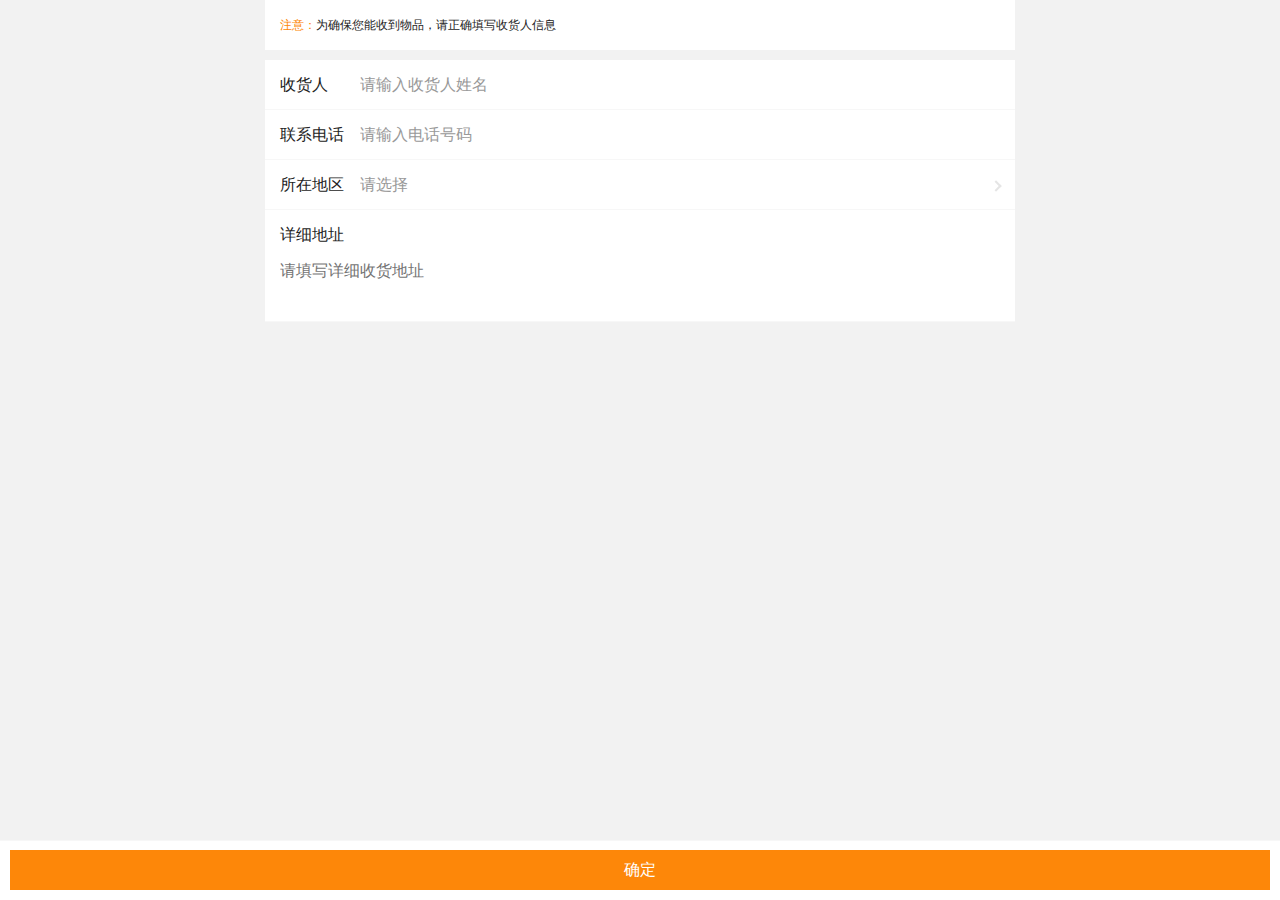
<file: demoweb/src/main/webapp/view/migrantWorker/getaddressinfo.html>
<!doctype html>
<html>
<head>
    <title>填写收货人信息</title>
    <meta charset="utf-8">
    <meta name="viewport"
          content="width=device-width, initial-scale=1.0, maximum-scale=1.0, minimum-scale=1.0, user-scalable=no">
    <meta name="keywords" content="">
    <meta name="description" content="">
    <meta name="full-screen" content="yes">
    <meta name="format-detection" content="telephone=no,email=no">
    <meta name="full-screen" content="yes">
    <meta name="apple-mobile-web-app-capable" content="yes">
    <meta name="apple-mobile-web-app-status-bar-style" content="black-translucent">
    <link rel="stylesheet" href="styles/getaddressinfo.css?v=1.0.1"/>
    <script src="scripts/libs/bridge.js"></script>
    <script data-main="main.js" src="scripts/libs/require.js"></script>
    <script type="text/javascript">
        window.share = {
            title: '大卡双十一，卡友嘉年华',
            desc: '购车万元优惠，参与活动手机冰箱免费送',
            url: location.protocol + '//' + location.host + '/h5-mobile-api/collection/meeting.html',
            icon: location.protocol + '//' + location.host + '/h5-mobile-api/collection/images/daka.jpg',
            inStationTitle: '大卡双十一，卡友嘉年华',
            inStationDesc: '购车万元优惠，参与活动手机冰箱免费送',
            inStationIcon: location.protocol + '//' + location.host + '/h5-mobile-api/collection/images/daka.jpg',
            inStationUrl: location.protocol + '//' + location.host + '/h5-mobile-api/collection/meeting.html',
            // showShare:"0",
            activeType: 'timelimit2018timelimit',
            tag: '2018双11限时秒杀',
            category: JSON.stringify(['0', '1', '2', '3', '4']),
            events: JSON.stringify({
                weixin: '20181111XsmsFxWxhy',
                friend: '20181111XsmsFxWxpyq',
                dynamic: '20181111XsmsFxKyq',
                qq: '20181111XsmsFxQQhy',
                partner: '20181111XsmsFxDkhb'
            })
        };

    </script>
</head>
<body id="getaddressinfo">
<section class="getgoodsinfo">
    <dl class="notice">
        <dt>注意：</dt>
        <dd>为确保您能收到物品，请正确填写收货人信息</dd>
    </dl>
    <div class="infowrap">
        <dl class="dlrow">
            <dt class="l">收货人</dt>
            <dd class="r"><input placeholder="请输入收货人姓名" type="text" id="userName" maxLength="20"/></dd>
        </dl>
        <dl class="dlrow">
            <dt class="l">联系电话</dt>
            <dd class="r"><input placeholder="请输入电话号码" type="tel" autocomplete="off"
                                 onkeyup="this.value=this.value.replace(/\D/g,'')"
                                 onafterpaste="this.value=this.value.replace(/\D/g,'')" maxLength="11" id="phone"/></dd>
        </dl>
        <dl class="dlrow pseudo">
            <dt class="l">所在地区</dt>
            <dd class="r"><span class="chose">请选择</span></dd>
        </dl>
        <dl>
            <dt class="address">详细地址</dt>
            <dd class="addresstxt"><textarea placeholder="请填写详细收货地址" id="details"></textarea></dd>
        </dl>
    </div>
    <div class="btnwrap"><span id="sure">确定</span></div>
</section>
<div class="zonewrap hide">
    <div class="basic-information">
        <div class="province">
            <ul id="classa_div"></ul>
        </div>
    </div>
    <div class="basic-information1">
        <div class="city">
            <ul id="classb_div"></ul>
        </div>
    </div>
</div>
<div id="error-tips" class="error-tips hide"></div>
</body>
</html>
</file>
<file: demoweb/src/main/webapp/view/Swiper2/Swiper-2.7.6/demo-apps/appstore/css/appstore.css>
body {
	font-family: Helvetica, Arial, sans-serif;
	font-size: 13px;
	line-height: 1.5;
	background: #eee;
	color: #333;
}
.featured {
	height: 160px;
	padding: 20px 0 50px;
	margin-bottom: -25px;
	background-color: #aaa;
	background-image: -webkit-gradient(linear, left top, left bottom, from(#aaa), to(#eeeeee));
	background-image: -webkit-linear-gradient(top, #aaa, #eeeeee);
	background-image:    -moz-linear-gradient(top, #aaa, #eeeeee);
	background-image:      -o-linear-gradient(top, #aaa, #eeeeee);
    background-image:         linear-gradient(to bottom, #aaa, #eee);
}
.featured .swiper-slide {
	border-radius: 5px;
	height: 160px;
	width: 273px;
	-webkit-backface-visibility: hidden;
	-moz-backface-visibility: hidden;
	-ms-backface-visibility: hidden;
	backface-visibility: hidden;
    -webkit-box-reflect: below 1px -webkit-linear-gradient(bottom, rgba(0,0,0,0.5) 0px, rgba(0,0,0,0) 20px);
}
.featured a {
	display: block;
	width: 100%;
	height: 100%;
}
.thumbs-title {
	position: absolute;
	left: 25px;
	top: 15px;
	font-weight: bold;
	text-shadow: 0px 1px 0px #fff;
	color: #555;
	font-size: 15px;
}
.thumbs-cotnainer {
	padding-bottom: 20px;
	padding-top: 45px;
}
.border-gradient {
	background-color: #dddddd;
	background-image: -webkit-gradient(linear, left top, left bottom, from(#dddddd), to(#eeeeee));
	background-image: -webkit-linear-gradient(top, #dddddd, #eeeeee);
	background-image:    -moz-linear-gradient(top, #dddddd, #eeeeee);
	background-image:      -o-linear-gradient(top, #dddddd, #eeeeee);
	background-image:         linear-gradient(to bottom, #dddddd, #eeeeee);
	border-top: 1px solid #fff;
	box-shadow: 0px 1px 2px rgba(0,0,0,0.1) inset;
}
.thumbs-cotnainer .swiper-slide {
	width: 105px;
	text-align: left;
	line-height: 1.3;
}
.thumbs-cotnainer img {
	width: 80px;
	height: 80px;
	border-radius: 10px;
	box-shadow: 0px 1px 0px #000;
}
.app-title {
	font-size: 13px;
	font-weight: bold;
	text-shadow: 0px 1px 0px #fff;
	white-space: nowrap;
	text-overflow:ellipsis;
	position: relative;
	overflow: hidden;
	max-width: 90%
}
.app-category {
	font-weight: 300;
}
.app-price {
	font-weight: bold;
	color: #999;
	text-shadow: 0px 1px 0px #fff;
}
.banners-container {
	height: 100px;
	padding: 18px 0;
}
.banners-container .swiper-slide {
	height: 100px;
	width: 233px; /* 208+25*/
}
.banner {
	width: 208px;
	height: 100px;
	-webkit-background-size: cover;
	background-size: cover;
	border-radius: 10px;
	box-shadow: 0px 1px 2px rgba(0,0,0,0.5);
}
</file>
<file: demoweb/src/main/webapp/view/migrantWorker/styles/getaddressinfo.css>
html, body, * {
  padding: 0;
  margin: 0;
  border: 0;
  outline: none;
  box-sizing: border-box;
  font-size: 62.5%;
  font-family: '黑体';
  font-style: normal;
  list-style-type: none;
}
html:after, html::before, body:after, body::before, *:after, *::before {
  box-sizing: border-box;
}
html,body{
  width: 100%;
  height: 100%;
  max-width: 750px;
  margin: 0 auto; 
  background:#f2f2f2;
}
.hide {
  display: none !important;
}

.show {
  display: block !important;
}

.pointer {
  cursor: pointer;
}

.half-line {
  background-color: #000;
}
.half-line.vertical {
  height: 100%;
  width: 1px;
  transform: scaleX(0.5);
}
.half-line.horizontal {
  width: 100%;
  height: 1px;
  transform: scaleY(0.5);
}

@-webkit-keyframes fadeOut{
  0%{
    opacity: 1;
  }
  66% {
    opacity: 1;
  }
  100% {
    opacity: 0;
  }
}

.error-tips {
  position: fixed;
  top: 50%;
  left: 50%;
  margin-top: -50px;
  margin-left: -120px;
  width: 240px;
  height: auto;
  padding: 10px 20px;
  line-height: 20px;
  font-size: 15px;
  font-size: 1.5rem;
  color: #fff;
  text-align: center;
  border-radius: 3px;
  background-color: rgba(0, 0, 0, 0.8);
  z-index: 100;
}
.error-tips.fade-out {
  animation: fadeOut 2s ease-in-out;
}
a[href*="http://www.cnzz.com/stat/website.php"]{
  display: none;
}

.clear {
  clear: both;
}
.maximg{
  width: 100%;
  height: 100%;
}
img {
  display: block;
  width: 100%;
}
input::-webkit-input-placeholder{color:#999;}
input:: -moz-input-placeholder{color: #999;}
input:: -moz-input-placeholder{color:#999;}
input::-ms-input-placeholder{color:#999;}
/* 业务逻辑代码 */
.getgoodsinfo{
  width: 100%;
  overflow:hidden; 
  padding-bottom: 60px;
}
.notice{
  width: 100%;
  height: 50px; 
  background-color: #fff;
  padding: 0 15px;
}
.notice dt{
  float: left;
  height: 50px;
  line-height: 50px;
  color: #fd8709;
  font-size: 12px;
}
.notice dd{
  float: left;
  height: 50px;
  line-height: 50px;
  color: #242424;
  font-size: 12px;
}
.infowrap{
  width: 100%;
  overflow: hidden;
  margin-top: 10px;
  background-color: #fff;
}
.infowrap dl{
  position: relative;
  padding: 0 15px;
  overflow: hidden;
}
.infowrap dt.l{
  float: left;
  width: 80px;
  height: 50px;
  font-size: 16px;
  color: #242424;
  line-height: 50px;
}
.infowrap dd.r{
  height: 50px;
  float: left;
  line-height: 50px;
}
.infowrap input{
  max-width: 200px;
  height: 20px;
  line-height: 20px;
  margin-top: 15px;
  font-size: 16px;
  color: #242424;
}
.pseudo {
  position: relative;
}
.pseudo:before{
  position: absolute;
  right: 15px;
  top: 21.5px;
  content: "";
  width: 8px;
  height: 8px;
  border-right: 2px solid #e5e5e5;
  border-bottom: 2px solid #e5e5e5;
  transform:rotate(-45deg);
 -ms-transform:rotate(-45deg);   /* IE 9 */
 -moz-transform:rotate(-45deg);  /* Firefox */
 -webkit-transform:rotate(-45deg); /* Safari 和 Chrome */
 -o-transform:rotate(-45deg);  /* Opera */
}
.address{
  font-size: 16px;
  color: #242424;
  margin-top: 15px;
}
.addresstxt{
  width: 100%;
  margin-top: 15px;
}
.addresstxt textarea{
  width: 100%;
  height: 60px;
  line-height: 20px;
  font-size: 16px;
  color: #999;
  resize:none;
  color: #242424;
}
.chose{
  display: inline-block;
  max-width: 200px;
  font-size: 16px;
  color: #999;
  overflow: hidden;
  text-overflow: ellipsis;
  white-space: nowrap;  
}
.dlrow{
  position: relative;
  width: 100%;
  height: 50px;
}
.infowrap dl:after{
   content: '';
   position: absolute;
   left:0; 
   right:0;
   bottom: 0;
   right: 0;
   width: 200%;
   height: 1px;
   background-color:#efefef; 
   -webkit-transform-origin: 0 0;
   -moz-transform-origin: 0 0;
   -ms-transform-origin: 0 0;
   -o-transform-origin: 0 0;
   transform-origin: 0 0;
   -webkit-transform: scale(0.5, 0.5);
   -ms-transform: scale(0.5, 0.5);
   -o-transform: scale(0.5, 0.5);
   transform: scale(0.5, 0.5);
}
.btnwrap{
  position: fixed;
  left: 0;
  bottom: 0;
  right: 0;
  width: 100%;
  height: 60px;
  background-color: #fff;
  overflow: hidden;
  padding: 10px;
}
.btnwrap:before{
  content: '';
  position: absolute;
  left:0; 
  right:0;
  top: 0;
  right: 0;
  width: 200%;
  height: 1px;
  background-color:#efefef; 
  -webkit-transform-origin: 0 0;
  -moz-transform-origin: 0 0;
  -ms-transform-origin: 0 0;
  -o-transform-origin: 0 0;
  transform-origin: 0 0;
  -webkit-transform: scale(0.5, 0.5);
  -ms-transform: scale(0.5, 0.5);
  -o-transform: scale(0.5, 0.5);
  transform: scale(0.5, 0.5);
}
.btnwrap span{
  display: block;
  width: 100%;
  height: 40px;
  line-height: 40px;
  color: #fff;
  text-align: center;
  font-size: 16px;
  background-color: #fd8709; 
}
.btnwrap .graybtn{
  background-color: #999;
}
.zonewrap {
    width: 100%;
    height: 100%;
    background: #fff;
    position: absolute;
    top: 0;
    left: 0;
    right: 0;
    z-index: 999999;
}
.basic-information {
    position: relative;
    width: 45%;
    height: 100%;
    float: left;
    background: #e8e8e8;
    overflow-y: auto;
}
.basic-information1 {
    position: relative;
    width: 55%;
    height: 100%;
    float: right;
    overflow-y: auto;
    overflow-x: visible;
    background: #fff;
}
.basic-line {
    position: relative;
    width: 100%;
    height: 50px;
    text-align: center;
    line-height: 50px;
    float: left;
    font-size: 15px;
    color: #242424;
}
.basic-line:before{
   content: '';
   position: absolute;
   top: 0;
   bottom: 0;
   right: 0;
   width: 1px;
   height: 200%;
   background-color:#efefef; 
   -webkit-transform-origin: 0 0;
   -moz-transform-origin: 0 0;
   -ms-transform-origin: 0 0;
   -o-transform-origin: 0 0;
   transform-origin: 0 0;
   -webkit-transform: scale(0.5, 0.5);
   -ms-transform: scale(0.5, 0.5);
   -o-transform: scale(0.5, 0.5);
   transform: scale(0.5, 0.5);
}
.basic-line:after{
   content: '';
   position: absolute;
   left:0; 
   right:0;
   bottom: 0;
   right: 0;
   width: 200%;
   height: 1px;
   background-color:#efefef; 
   -webkit-transform-origin: 0 0;
   -moz-transform-origin: 0 0;
   -ms-transform-origin: 0 0;
   -o-transform-origin: 0 0;
   transform-origin: 0 0;
   -webkit-transform: scale(0.5, 0.5);
   -ms-transform: scale(0.5, 0.5);
   -o-transform: scale(0.5, 0.5);
   transform: scale(0.5, 0.5);
}
.basic-line1 {
    width: 100%;
    height: 50px;
    line-height: 50px;
    text-align: center;
    float: left;
    font-size: 15px;
    color: #242424;
}
.ac {
    text-indent: 1em;
    background: #fff;
    border-left: 4px solid #fd8709;    
}
</file>
<file: demoweb/src/main/webapp/view/Swiper2/Swiper-2.7.6/demo-apps/gallery/css/gallery-app.css>
body,html {
	position: relative;
	height: 100%;
}
body {
	font-family: Helvetica, Arial, sans-serif;
	font-size: 13px;
	line-height: 1.5;
	background: #333;
	color: #fff;
}
.swiper-container {
	width: 100%;
	height: 100%;
}
.swiper-wrapper {
	height: 100%;
}
.swiper-slide {
	text-align: center;
	height: 100%;
	/*width: 25%;*/
}
.swiper-slide img {
	vertical-align: middle;
	display: block;
	width: auto;
	max-width: 100%;
	height: auto;
	max-height: 100%;
	border:10px solid #fff;
	position: relative;
	left: -10px;
	top: -10px;
	box-shadow: 0px 2px 5px rgba(0,0,0,1);
	-webkit-transition: 300ms;
	-moz-transition: 300ms;
	-ms-transition: 300ms;
	-o-transition: 300ms;
	transition: 300ms;
	-webkit-transform: scale(0.9);
	-moz-transform: scale(0.9);
	-ms-transform: scale(0.9);
	-o-transform: scale(0.9);
	transform: scale(0.9);
	-webkit-backface-visibility: hidden;
	opacity: 0.3;
}
.swiper-slide-active img {
	-webkit-transform: scale(1);
	-moz-transform: scale(1);
	-ms-transform: scale(1);
	-o-transform: scale(1);
	transform: scale(1);
	opacity: 1;
}
.swiper-slide .inner {
	height: 100%;
	padding: 20px 20px 50px;
	-webkit-box-sizing: border-box;
	-moz-box-sizing: border-box;
	box-sizing: border-box;
}
.pagination {
	position: absolute;
	text-align: center;
	left: 0;
	bottom: 0;
	width: 100%;
	line-height: 40px;
	height: 40px;
	z-index: 20;
}
.swiper-pagination-switch {
	vertical-align: middle;
	display: inline-block;
	width: 14px;
	height: 14px;
	background: #000;
	cursor: pointer;
	-webkit-transition: 300ms;
	-moz-transition: 300ms;
	-ms-transition: 300ms;
	-o-transition: 300ms;
	transition: 300ms;
	margin: 0 1px;
}
.swiper-pagination-switch:first-child {
	border-radius: 3px 0 0 3px;
}
.swiper-pagination-switch:last-child {
	border-radius: 0 3px 3px 0;
}
.swiper-visible-switch {
	background: #888;
}
.swiper-active-switch {
	background: #fff;
}
</file>
<file: demoweb/src/main/webapp/view/Swiper2/Swiper-2.7.6/demo-apps/movies/css/movies-app.css>
body,html {
	position: relative;
	height: 100%;
}
body {
	font-family: Helvetica, Arial, sans-serif;
	font-size: 13px;
	line-height: 1.5;
	background: #fff;
	color: #333;
}
.swiper-content {
	position: absolute;
	left: 0;
	top: 0;
	width: 100%;
	height: 100%;
	background: #fff;
}
.swiper-content .inner {
	padding: 20px;
}
.swiper-content h1 {
	margin: 0 0 15px;
	font-size: 25px;
}
.swiper-content .movie-pic {
	float: left;
	border-radius: 5px;
	box-shadow: 0px 1px 2px #000;
	width: 110px;
	height: auto;
}
.swiper-content .movie-text {
	margin-left: 120px;
}
.swiper-nav {
	height: 95px;
	position: absolute;
	left: 0;
	bottom: 0;
	width: 100%;
	background: #ddd;
	box-shadow: 0px 1px 3px rgba(0,0,0,0.5) inset;
}
.swiper-nav .swiper-slide {
	width: 80px;
	height: 95px;
	text-align: center;
	position: relative;
}
.swiper-nav .swiper-slide, .swiper-nav .angle {
	-webkit-transition: 300ms;
	-moz-transition: 300ms;
	-ms-transition: 300ms;
	-o-transition: 300ms;
	transition: 300ms;
}
.swiper-nav .angle {
	width: 0;
	height: 0;
	border-left: 6px solid transparent;
	border-right: 6px solid transparent;
	border-top: 6px solid #fff;
	position: absolute;
	left: 50%;
	margin-left: -3px;
	top: -1px;
	opacity: 0;
}
.swiper-nav .active-nav {
	background: #bbb;
	box-shadow: 0px 2px 5px rgba(0,0,0,0.8) inset;
}
.swiper-nav .active-nav .angle {
	opacity: 1;
}
.swiper-nav .swiper-wrapper {
	margin: 0 auto;
}
.swiper-nav img {
	margin-top: 10px;
	width: 60px;
	height: 60px;
	border-radius: 5px;
	box-shadow: 0px 1px 2px #000;
}
.swiper-nav .title {
	margin: 0 5px;
	font-size: 10px;
	font-weight: bold;
	position: relative;
	overflow: hidden;
	text-overflow:ellipsis;
	white-space: nowrap;
}
</file>
<file: demoweb/src/main/webapp/view/Swiper2/Swiper-2.7.6/demo-apps/simple/css/simple-app.css>
body,html {
	position: relative;
	height: 100%;
}
body {
	font-family: Helvetica, Arial, sans-serif;
	font-size: 13px;
	line-height: 1.5;
	background: #222;
	color: #fff;
}
.swiper-nav {
	height: 40px;
	width: 100%;
	background-color: #111;
	background-image: -webkit-gradient(linear, left top, left bottom, from(#333), to(#111));
	background-image: -webkit-linear-gradient(top, #333, #111);
	background-image:    -moz-linear-gradient(top, #333, #111);
	background-image:      -o-linear-gradient(top, #333, #111);
	background-image:         linear-gradient(to bottom, #333, #111);
}
.swiper-nav .swiper-wrapper {
	margin: 0 auto;
}
.swiper-nav span {
	cursor: pointer;
	display: block;
	line-height: 40px;
	padding: 0 20px;
	color: #fff;
	text-align: center;
	border-right: 1px solid #000;
	border-left: 1px solid #333;
}
.swiper-nav span:active {
	background: #000;
}
.swiper-nav .swiper-slide:first-child span {
	border-left: none;
}
.swiper-nav .swiper-slide:last-child span {
	border-right: none;
}
.swiper-pages {
	height: 100%;
}
.scroll-container {
	height: 100%;
	width: 100%;
}
.scroll-container .swiper-slide {
	width: 100%;
}
.page-inner {
	padding: 15px 20px;
}
input[type="text"], textarea {
	-webkit-box-sizing: border-box;
	-moz-box-sizing: border-box;
	box-sizing: border-box;
	background-color: #262626;
	background-image: -webkit-gradient(linear, left top, left bottom, from(#262626), to(#333));
	background-image: -webkit-linear-gradient(top, #262626, #333);
	background-image:    -moz-linear-gradient(top, #262626, #333);
	background-image:      -o-linear-gradient(top, #262626, #333);
	background-image:         linear-gradient(to bottom, #262626, #333);
	box-shadow: 0px 2px 5px rgba(0, 0, 0, 0.3) inset, 0px 1px 0px rgba(255, 255, 255, 0.2);
	border:1px solid #000;
	border-radius: 5px;
	padding: 9px 10px;
	color: #fff;
	width: 100%;

}
input[type="submit"] {
	border-radius: 5px;
	display: block;
	text-align: center;
	padding: 12px 20px;
	font-weight: bold;
	text-decoration: none;
	border:1px solid #000;
	font-size: 16px;
	cursor: pointer;
	box-shadow: 0px 0px 1px rgba(255,255,255,.4) inset, 0px 1px 1px rgba(0,0,0,0.5);
	color: #fff;
	text-shadow: 0px 1px 0px rgba(0,0,0,1);
	width: 100%;
	background-color: #242424;
	background-image: -webkit-gradient(linear, left top, left bottom, from(#242424), to(#070707));
	background-image: -webkit-linear-gradient(top, #242424, #070707);
	background-image:    -moz-linear-gradient(top, #242424, #070707);
	background-image:      -o-linear-gradient(top, #242424, #070707);
	background-image:         linear-gradient(to bottom, #242424, #070707);
}
input[type="submit"]:hover {
	background-color: #282828;
	background-image: -webkit-gradient(linear, left top, left bottom, from(#282828), to(#171717));
	background-image: -webkit-linear-gradient(top, #282828, #171717);
	background-image:    -moz-linear-gradient(top, #282828, #171717);
	background-image:      -o-linear-gradient(top, #282828, #171717);
	background-image:         linear-gradient(to bottom, #282828, #171717);
}
input[type="submit"]:active {
	background: #111;
	box-shadow: 0px 2px 2px rgba(0,0,0,0.4) inset;
}

/* Gallery */
.swiper-gallery {
	width: 100%;
	height: 100%;
}
.swiper-gallery .swiper-slide {
	width: 100%;
	position: relative;
	text-align: center;
}
.swiper-gallery .swiper-slide img {
	opacity: 0.2;
	width: auto;
	height: auto;
	max-width: 100%;
	-webkit-transition: 1000ms;
	-moz-transition: 1000ms;
	-ms-transition: 1000ms;
	-o-transition: 1000ms;
	transition: 1000ms;
	-webkit-transform: translate3d(0,0,0);
	-moz-transform: translate3d(0,0,0);
	-ms-transform: translate3d(0,0,0);
	-o-transform: translate3d(0,0,0);
	transform: translate3d(0,0,0);
}
.swiper-gallery .swiper-slide-visible img {
	opacity: 1;
}

/* Scrollbars */
.swiper-scrollbar {
	position: absolute;
	right: 5px;
	top: 2%;
	width: 5px;
	height: 96%;
	background: rgba(0,0,0,0.2);
	z-index: 10;
}
.swiper-scrollbar-drag {
	height: 100%;
	width: 100%;
	position: relative;
	background: rgba(255,255,255,0.5);
	border-radius: 10px;
}
</file>
